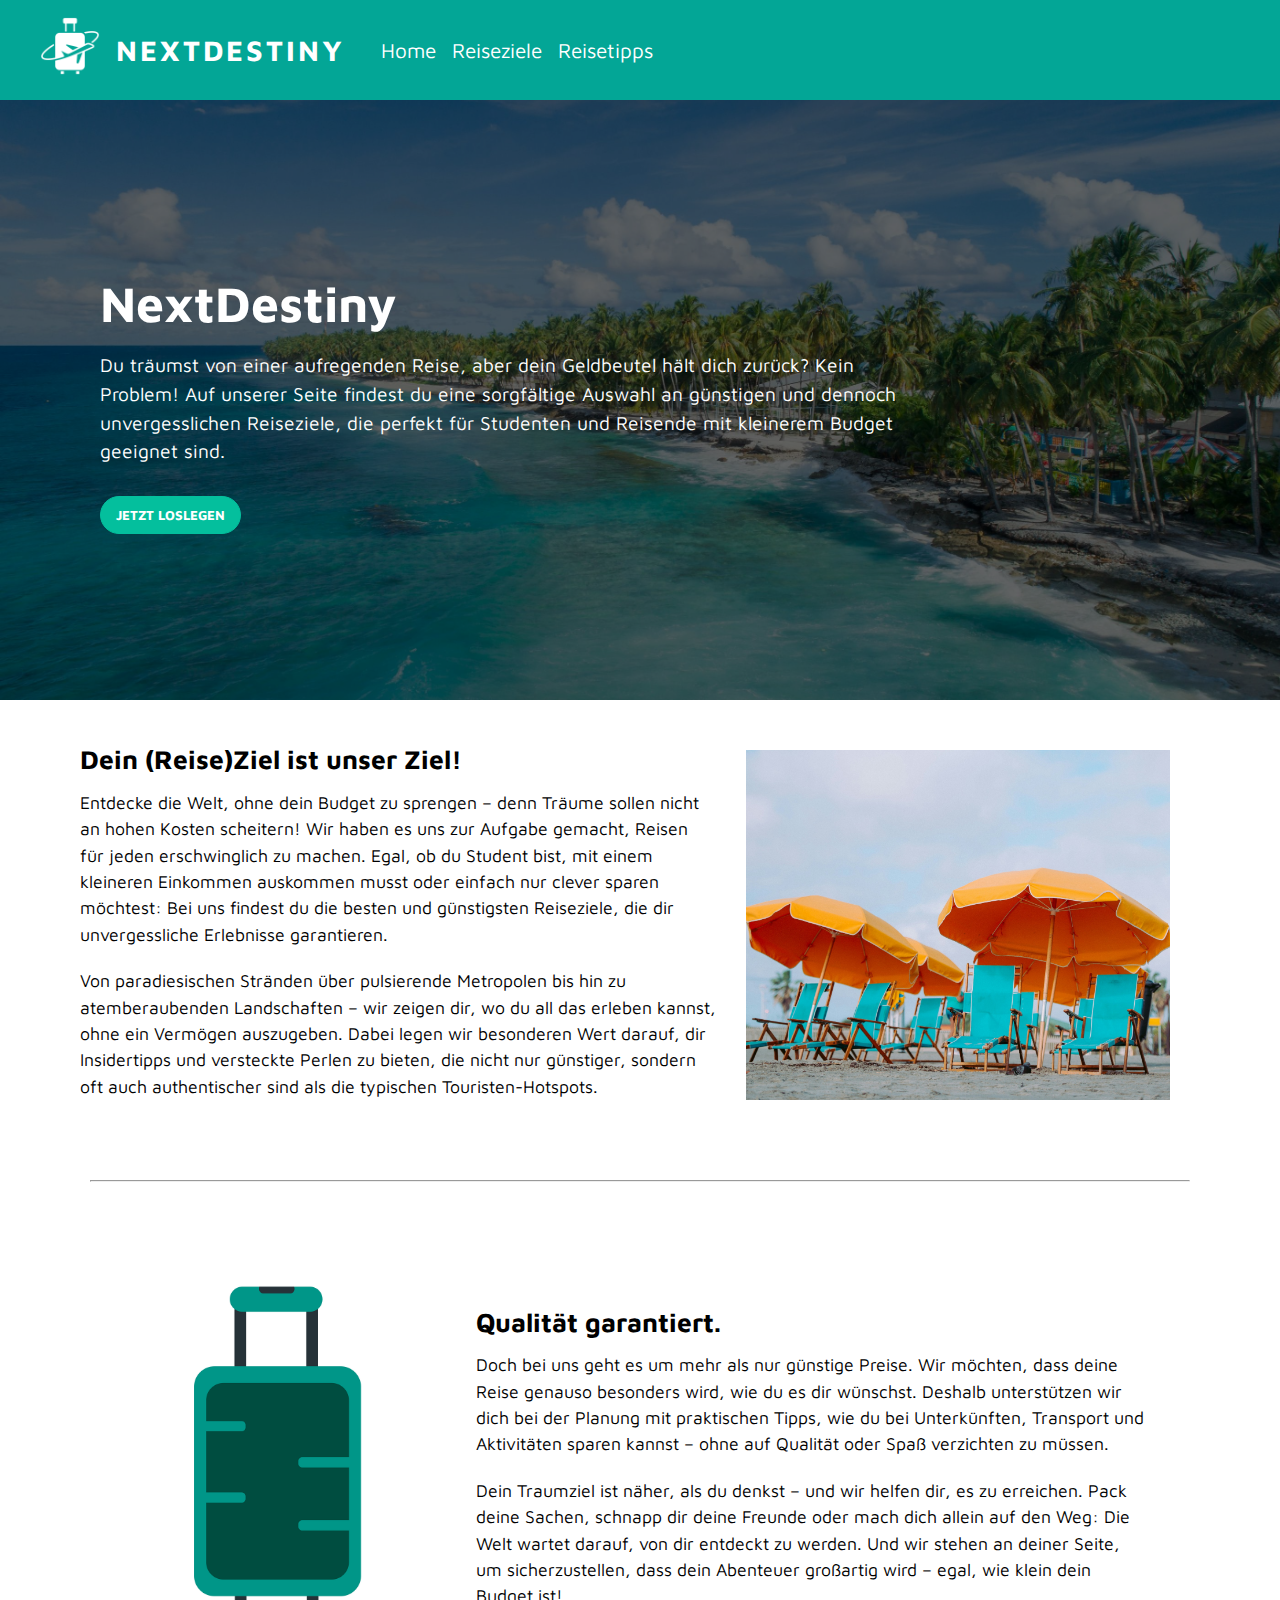
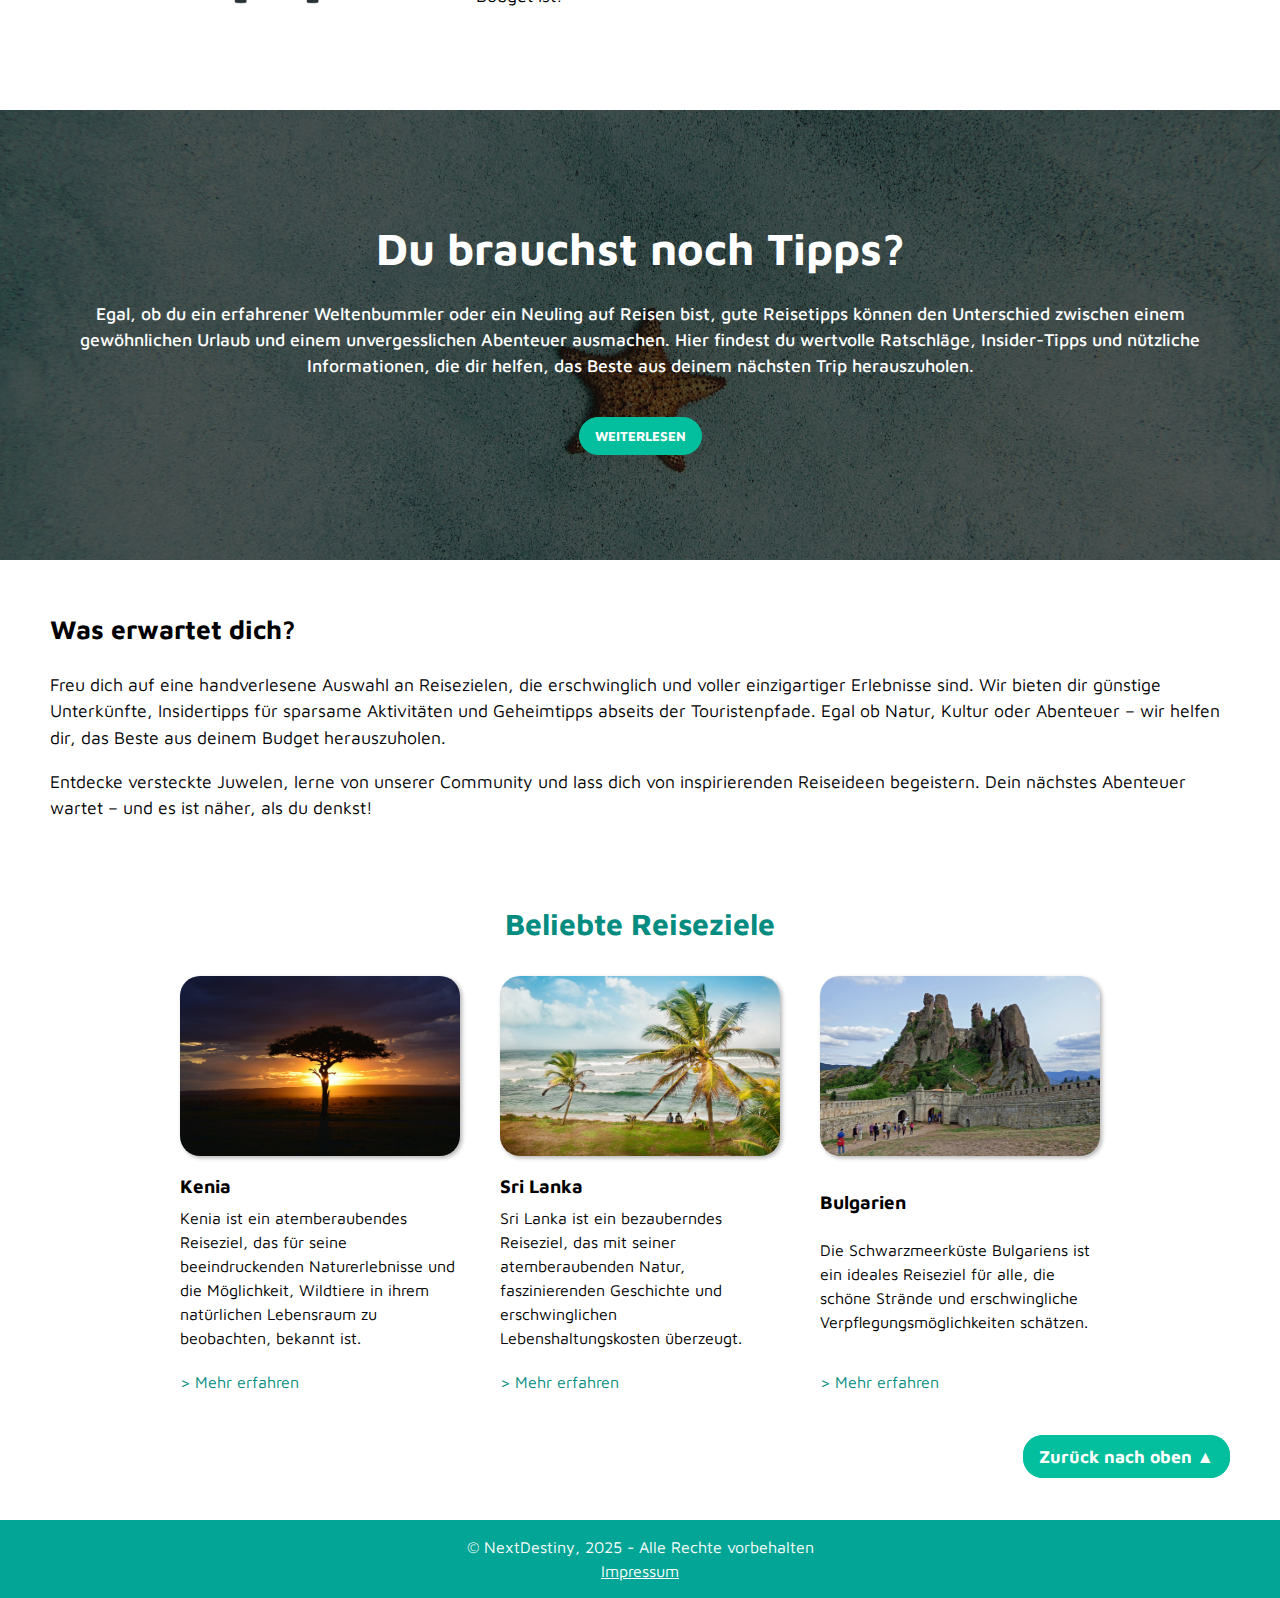
<file: index.html>
<!DOCTYPE html>
<html lang="de">
<head>
  <meta name="viewport" content="width=device-width, initial-scale=1.0">
  <meta charset="UTF-8">
  <link rel="icon" type="image/png" href="./img/favicon.png"> <!-- Favicon -->
  <link rel="stylesheet" href="./css/style.css">
  <link rel="stylesheet" href="./css/desktop_1000px.css">
  <link rel="stylesheet" href="./css/tablet.css">
  <link rel="stylesheet" href="./css/mobile.css">


  <title>NextDestiny</title>
</head>
<body>
  <header>

    <!-- Navigation -->
    <nav class="navbar" id="navbar">
      <div class="menu-toggle" id="mobile-menu">
        <span class="bar"></span>
        <span class="bar"></span>
        <span class="bar"></span>
      </div>
        <ul class="nav-list">
          <li><a href="./index.html"><img src="./img/logo.png" alt=""></a></li>
          <li class="name"><a href="./index.html">NextDestiny</a></li>
          <li><a href="./index.html">Home</a></li>
          <li><a href="./reiseziele.html">Reiseziele</a></li>
          <li><a href="./reisetipps.html">Reisetipps</a></li>
        </ul>
    </nav>


    <!-- Header-Banner -->
    <div class="header-image">
      <div class="background-img"></div>
      <div class="text">
        <h1>NextDestiny</h1>
        <p>Du träumst von einer aufregenden Reise, aber dein Geldbeutel hält dich zurück? Kein Problem! Auf unserer Seite findest du eine sorgfältige Auswahl an günstigen und dennoch unvergesslichen Reiseziele, die perfekt für Studenten und Reisende mit kleinerem Budget geeignet sind. </p>
        <button><a href="#about-1">Jetzt loslegen</a></button>
      </div>
    </div>

  </header>


  <!-- About -->
  <main>
    <section id="about-1">
        <div class="about-container">

          <div class="about-text">
            <h2>Dein (Reise)Ziel ist unser Ziel!</h2>
            <p>
              Entdecke die Welt, ohne dein Budget zu sprengen – denn Träume sollen nicht an hohen Kosten scheitern! Wir haben es uns zur Aufgabe gemacht, Reisen für jeden erschwinglich zu machen. Egal, ob du Student bist, mit einem kleineren Einkommen auskommen musst oder einfach nur clever sparen möchtest: Bei uns findest du die besten und günstigsten Reiseziele, die dir unvergessliche Erlebnisse garantieren.
            </p>

            <p>
              Von paradiesischen Stränden über pulsierende Metropolen bis hin zu atemberaubenden Landschaften – wir zeigen dir, wo du all das erleben kannst, ohne ein Vermögen auszugeben. Dabei legen wir besonderen Wert darauf, dir Insidertipps und versteckte Perlen zu bieten, die nicht nur günstiger, sondern oft auch authentischer sind als die typischen Touristen-Hotspots.
            </p>

          </div>
          <div class="about-img">
            <img src="./img/about-1.jpg" alt="Blick auf blaue Liegen und orangene Sonnenschirme, die im warmen Sand an einem Strand aufgestellt sind">
          </div>

        </div>
    </section>


    <hr>


    <section id="about-2">
      <div class="about-container">

        <div class="about-img">
          <img src="./img/about-img.png" alt="Illustration eines Reisekoffers">
        </div>

        <div class="about-text">
          <h2>Qualität garantiert.</h2>
          <p>
            Doch bei uns geht es um mehr als nur günstige Preise. Wir möchten, dass deine Reise genauso besonders wird, wie du es dir wünschst. Deshalb unterstützen wir dich bei der Planung mit praktischen Tipps, wie du bei Unterkünften, Transport und Aktivitäten sparen kannst – ohne auf Qualität oder Spaß verzichten zu müssen.
          </p>

          <p>
            Dein Traumziel ist näher, als du denkst – und wir helfen dir, es zu erreichen. Pack deine Sachen, schnapp dir deine Freunde oder mach dich allein auf den Weg: Die Welt wartet darauf, von dir entdeckt zu werden. Und wir stehen an deiner Seite, um sicherzustellen, dass dein Abenteuer großartig wird – egal, wie klein dein Budget ist!
          </p>
        </div>

      </div>
    </section>


    <!-- Tipps Banner -->
    <section id="tipps">
      <!-- Banner 2 -->
      <div class="tipps-image">
        <div class="tipps-background-img"></div>
        <div class="tipps-text">
          <h1>Du brauchst noch Tipps?</h1>
          <p>Egal, ob du ein erfahrener Weltenbummler oder ein Neuling auf Reisen bist, gute Reisetipps können den Unterschied zwischen einem gewöhnlichen Urlaub und einem unvergesslichen Abenteuer ausmachen. Hier findest du wertvolle Ratschläge, Insider-Tipps und nützliche Informationen, die dir helfen, das Beste aus deinem nächsten Trip herauszuholen. </p>
          <button><a href="./reisetipps.html">Weiterlesen</a></button>
        </div>
      </div>
    </section>


    <!-- Expectation Text -->
    <section id="expectation">
      <img src="./img/expectation-img.png" alt="Illustration einer Landkarte, auf der ein paar Punkte makiert sind">
      <div class="expectation-text">
        <h2>Was erwartet dich?</h2>
        <p>
          Freu dich auf eine handverlesene Auswahl an Reisezielen, die erschwinglich und voller einzigartiger Erlebnisse sind. Wir bieten dir günstige Unterkünfte, Insidertipps für sparsame Aktivitäten und Geheimtipps abseits der Touristenpfade. Egal ob Natur, Kultur oder Abenteuer – wir helfen dir, das Beste aus deinem Budget herauszuholen.
        </p>

        <p>
          Entdecke versteckte Juwelen, lerne von unserer Community und lass dich von inspirierenden Reiseideen begeistern. Dein nächstes Abenteuer wartet – und es ist näher, als du denkst!
        </p>
      </div>
    </section>


    <!-- Top Destinations -->
    <section id="top-destinations">
      <h2>Beliebte Reiseziele</h2>

      <div class="destinations">
        <div id="column1" class="column">
          <a href="./reiseziele.html#kenia"><img src="./img/destination-1.jpg" alt="Ein majestätischer Baum vor der atemberaubenden Kulisse eines kenianischen Sonnenuntergangs."></a>
          <h3>Kenia</h3>
          <p>Kenia ist ein atemberaubendes Reiseziel, das für seine beeindruckenden Naturerlebnisse und die Möglichkeit, Wildtiere in ihrem natürlichen Lebensraum zu beobachten, bekannt ist. </p>
          <a href="./reiseziele.html#kenia"> > Mehr erfahren</a>
        </div>

        <div id="column2" class="column">
          <a href="./reiseziele.html#sri-lanka"><img src="./img/destination-2.jpg" alt="Ein majestätischer Baum vor der atemberaubenden Kulisse eines kenianischen Sonnenuntergangs."></a>
          <h3>Sri Lanka</h3>
          <p>Sri Lanka ist ein bezauberndes Reiseziel, das mit seiner atemberaubenden Natur, faszinierenden Geschichte und erschwinglichen Lebenshaltungskosten überzeugt. </p>
          <a href="./reiseziele.html#sri-lanka"> > Mehr erfahren</a>
        </div>

        <div id="column3" class="column">
          <a href="./reiseziele.html#bulgarien"><img src="./img/destination-3.jpg" alt="Ein majestätischer Baum vor der atemberaubenden Kulisse eines kenianischen Sonnenuntergangs."></a>
          <h3>Bulgarien</h3>
          <p>Die Schwarzmeerküste Bulgariens ist ein ideales Reiseziel für alle, die schöne Strände und erschwingliche Verpflegungsmöglichkeiten schätzen.</p>
          <a href="./reiseziele.html#bulgarien"> > Mehr erfahren</a>
        </div>
      </div>

    </section>


    <!-- Back to Top Button -->
    <section id="back-to-top">
      <a href="#navbar">Zurück nach oben &#9650;</a>
    </section>

  </main>


  <!-- Footer -->
  <footer> &copy; NextDestiny, 2025 - Alle Rechte vorbehalten  
    <br>
    <a href="./impressum.html">Impressum</a> 
  </footer>


  <!-- Javascript Nav -->
  <script>
    document.addEventListener("DOMContentLoaded", function() {
      document.getElementById("mobile-menu").addEventListener("click", function() {
        document.querySelector(".nav-list").classList.toggle("active");
      })
    });

    document.querySelectorAll(".nav-list a").forEach(link => {
      link.addEventListener("click", function() {
        document.querySelector(".nav-list").classList.remove("active");
      })
    })
  </script>

</body>
</html>
</file>
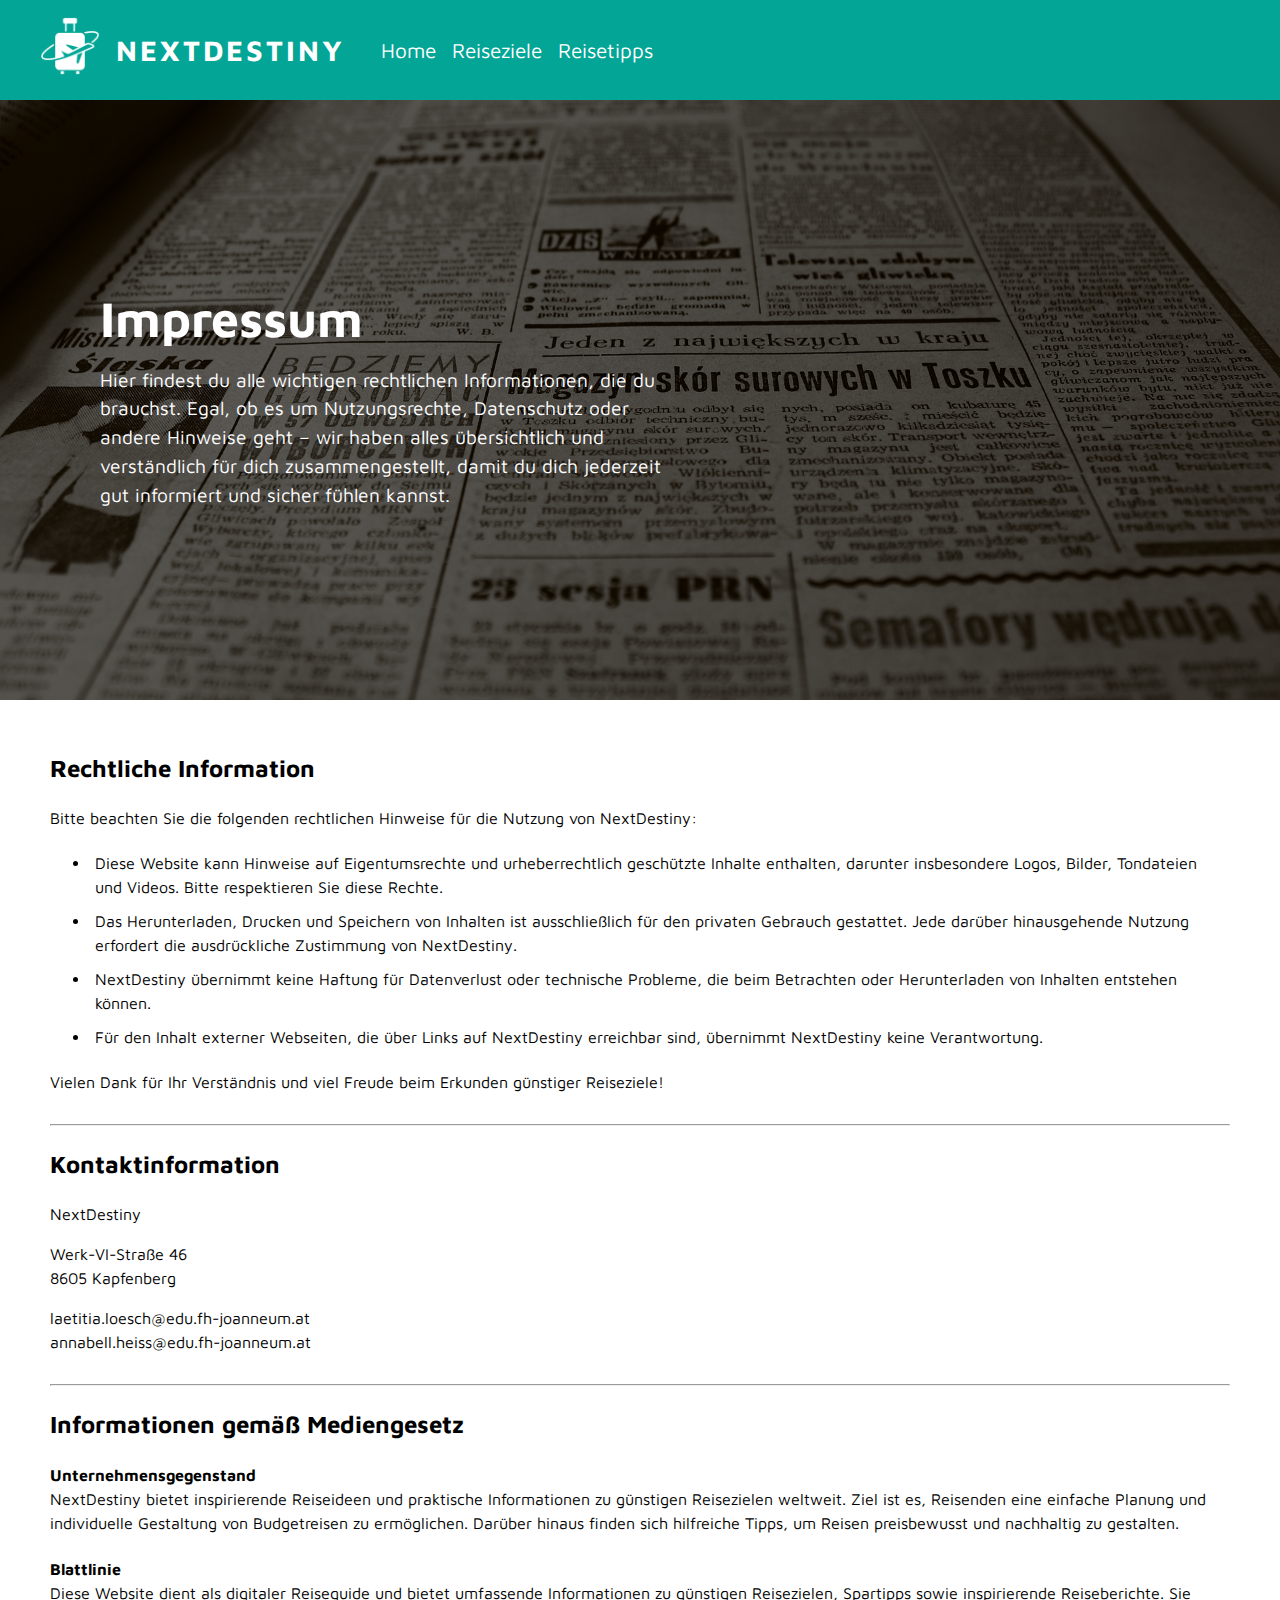
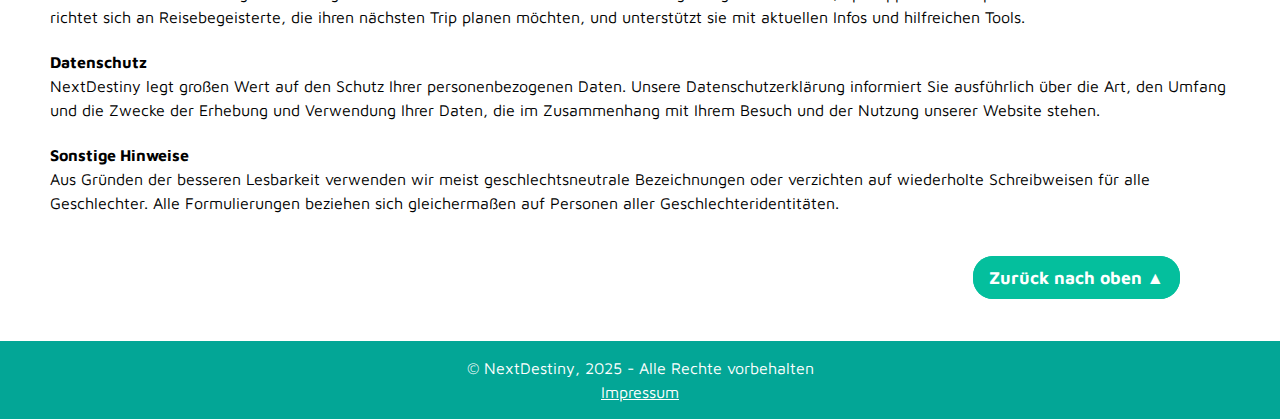
<file: impressum.html>
<!DOCTYPE html>
<html lang="de">
<head>
  <meta name="viewport" content="width=device-width, initial-scale=1.0">
  <meta charset="UTF-8">
  <link rel="icon" type="image/png" href="./img/favicon.png">
  <link rel="stylesheet" href="./css/impressum/style.css">
  <link rel="stylesheet" href="./css/impressum/tablet.css">
  <link rel="stylesheet" href="./css/impressum/mobile.css">

  <title>Impressum</title>
</head>
<body>
  <header>
    <!-- Navigation -->
    <nav class="navbar" id="navbar">
      <div class="menu-toggle" id="mobile-menu">
        <span class="bar"></span>
        <span class="bar"></span>
        <span class="bar"></span>
      </div>
        <ul class="nav-list">
          <li><a href="index.html"><img src="./img/logo.png" alt=""></a></li>
          <li class="name"><a href="./index.html">NextDestiny</a></li>
          <li><a href="./index.html">Home</a></li>
          <li><a href="./reiseziele.html">Reiseziele</a></li>
          <li><a href="./reisetipps.html">Reisetipps</a></li>
        </ul>
    </nav>

    
    <!-- Banner -->
    <div class="header-image">
      <div class="background-img"></div>
      <div class="text">
        <h1>Impressum</h1>
        <p>
          Hier findest du alle wichtigen rechtlichen Informationen, die du brauchst. Egal, ob es um Nutzungsrechte, Datenschutz oder andere Hinweise geht – wir haben alles übersichtlich und verständlich für dich zusammengestellt, damit du dich jederzeit gut informiert und sicher fühlen kannst.
        </p>
      </div>
    </div>

  </header>


  <main>
    <!-- Info-Feld -->
    <section id="info">
      <h2>Rechtliche Information</h2>
      <p>Bitte beachten Sie die folgenden rechtlichen Hinweise für die Nutzung von NextDestiny:
        <ul>
          <li>
            Diese Website kann Hinweise auf Eigentumsrechte und urheberrechtlich geschützte Inhalte enthalten, darunter insbesondere Logos, Bilder, Tondateien und Videos. Bitte respektieren Sie diese Rechte.
          </li>
          <li>
            Das Herunterladen, Drucken und Speichern von Inhalten ist ausschließlich für den privaten Gebrauch gestattet. Jede darüber hinausgehende Nutzung erfordert die ausdrückliche Zustimmung von NextDestiny.
          </li>
          <li>
            NextDestiny übernimmt keine Haftung für Datenverlust oder technische Probleme, die beim Betrachten oder Herunterladen von Inhalten entstehen können.
          </li>
          <li>
            Für den Inhalt externer Webseiten, die über Links auf NextDestiny erreichbar sind, übernimmt NextDestiny keine Verantwortung.
          </li>
        </ul>
        Vielen Dank für Ihr Verständnis und viel Freude beim Erkunden günstiger Reiseziele!
        </p>
    </section>

    <hr>

    <!-- Kontakt-Feld -->
    <section id="kontakt">
      <h2>Kontaktinformation</h2>
      <p>NextDestiny</p>
      <p>Werk-VI-Straße 46 <br> 8605 Kapfenberg</p>
      <p>
        laetitia.loesch@edu.fh-joanneum.at
        <br>
        annabell.heiss@edu.fh-joanneum.at
      </p>
    </section>

    <hr>

    <!-- Mediengestz-Feld -->
    <section id="mediengesetz">
      <h2>Informationen gemäß Mediengesetz</h2>
      <h4>Unternehmensgegenstand</h4>
      <p>
        NextDestiny bietet inspirierende Reiseideen und praktische Informationen zu günstigen Reisezielen weltweit. Ziel ist es, Reisenden eine einfache Planung und individuelle Gestaltung von Budgetreisen zu ermöglichen. Darüber hinaus finden sich hilfreiche Tipps, um Reisen preisbewusst und nachhaltig zu gestalten.
      </p>

      <h4>Blattlinie</h4>
      <p>
        Diese Website dient als digitaler Reiseguide und bietet umfassende Informationen zu günstigen Reisezielen, Spartipps sowie inspirierende Reiseberichte. Sie richtet sich an Reisebegeisterte, die ihren nächsten Trip planen möchten, und unterstützt sie mit aktuellen Infos und hilfreichen Tools.
      </p>

      <h4>Datenschutz</h4>
      <p>
        NextDestiny legt großen Wert auf den Schutz Ihrer personenbezogenen Daten. Unsere Datenschutzerklärung informiert Sie ausführlich über die Art, den Umfang und die Zwecke der Erhebung und Verwendung Ihrer Daten, die im Zusammenhang mit Ihrem Besuch und der Nutzung unserer Website stehen.
      </p>
  
      <h4>Sonstige Hinweise</h4>
      <p>
        Aus Gründen der besseren Lesbarkeit verwenden wir meist geschlechtsneutrale Bezeichnungen oder verzichten auf wiederholte Schreibweisen für alle Geschlechter. Alle Formulierungen beziehen sich gleichermaßen auf Personen aller Geschlechteridentitäten.
      </p>

    </section>

    <!-- Zurück nach Oben-Button-->
    <section id="back-to-top">
      <a href="#navbar">Zurück nach oben &#9650;</a>
    </section>

  </main>

  <!-- Footer -->
  <footer> &copy; NextDestiny, 2025 - Alle Rechte vorbehalten  
    <br>
    <a href="./impressum.html">Impressum</a> </footer>

  <script>
    document.addEventListener("DOMContentLoaded", function() {
      document.getElementById("mobile-menu").addEventListener("click", function() {
        document.querySelector(".nav-list").classList.toggle("active");
      })
    });

    document.querySelectorAll(".nav-list a").forEach(link => {
      link.addEventListener("click", function() {
        document.querySelector(".nav-list").classList.remove("active");
      })
    })

  </script>

</body>
</html>
</file>
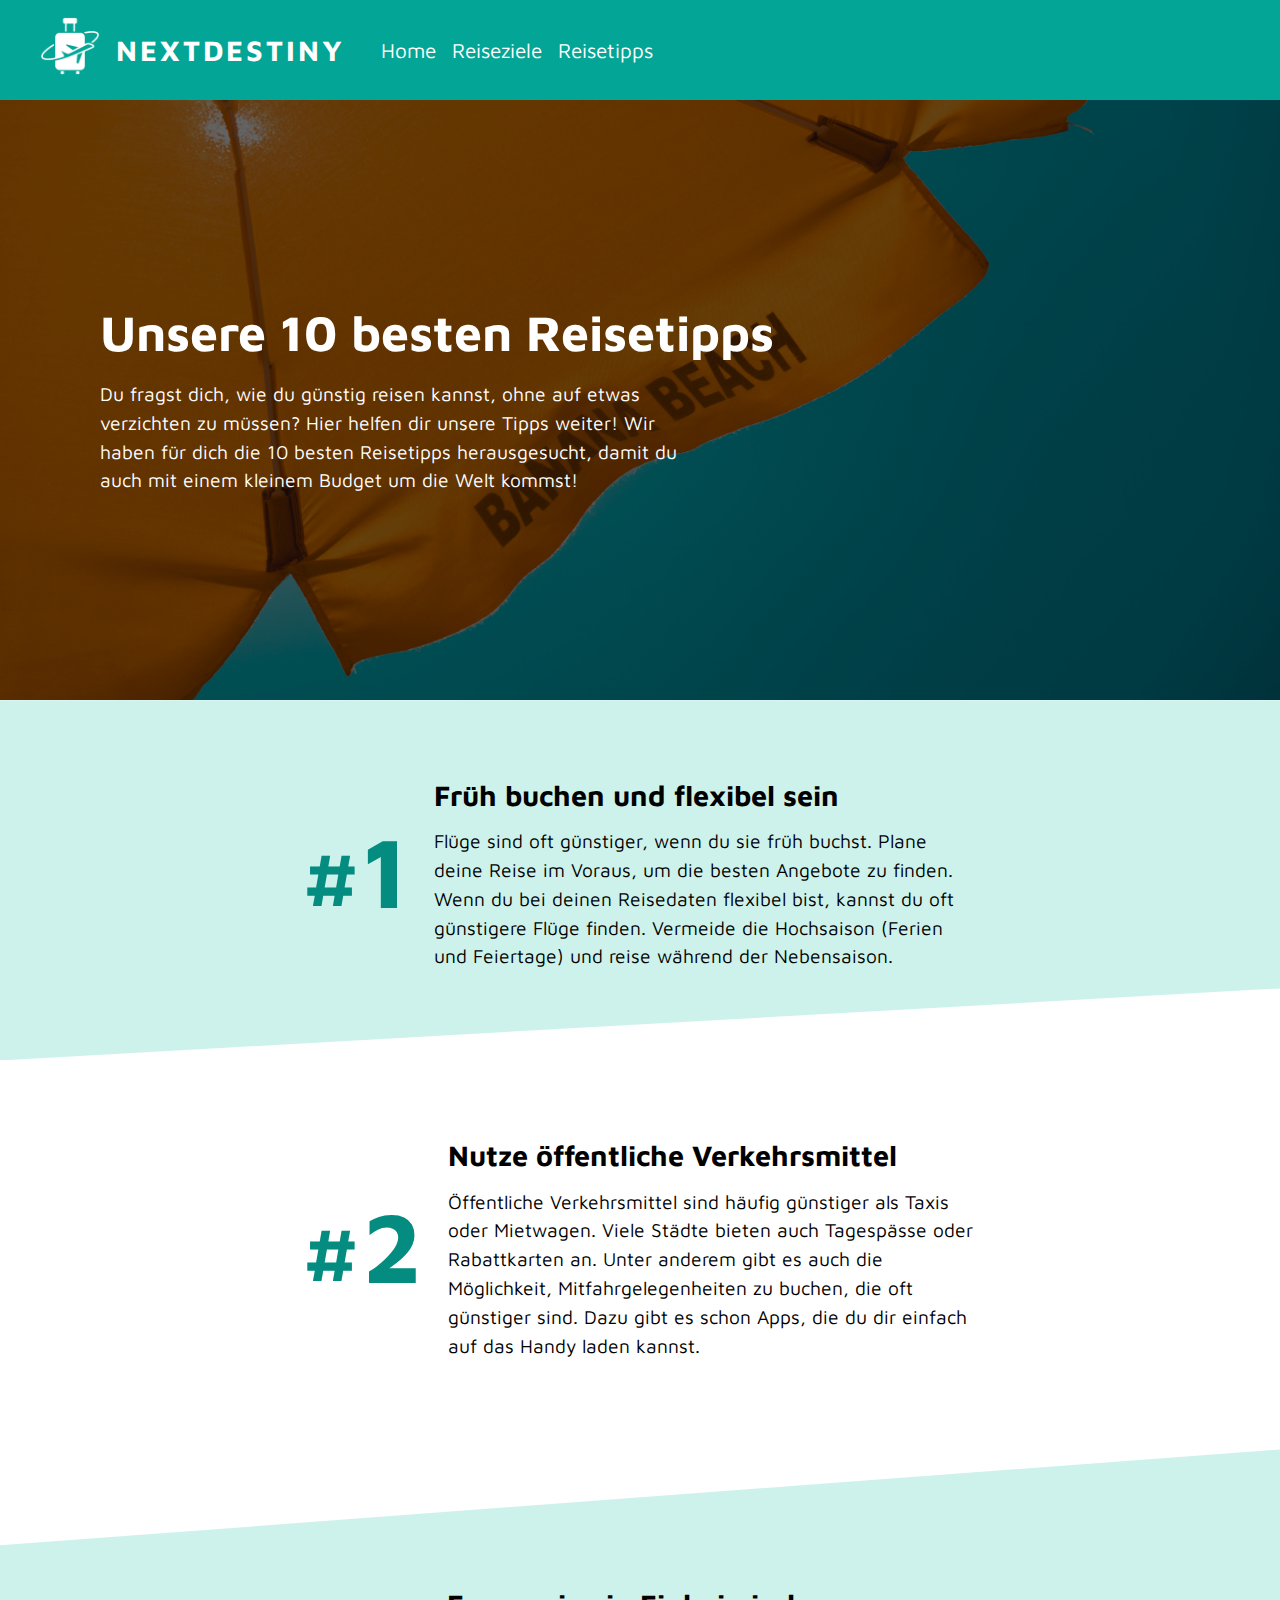
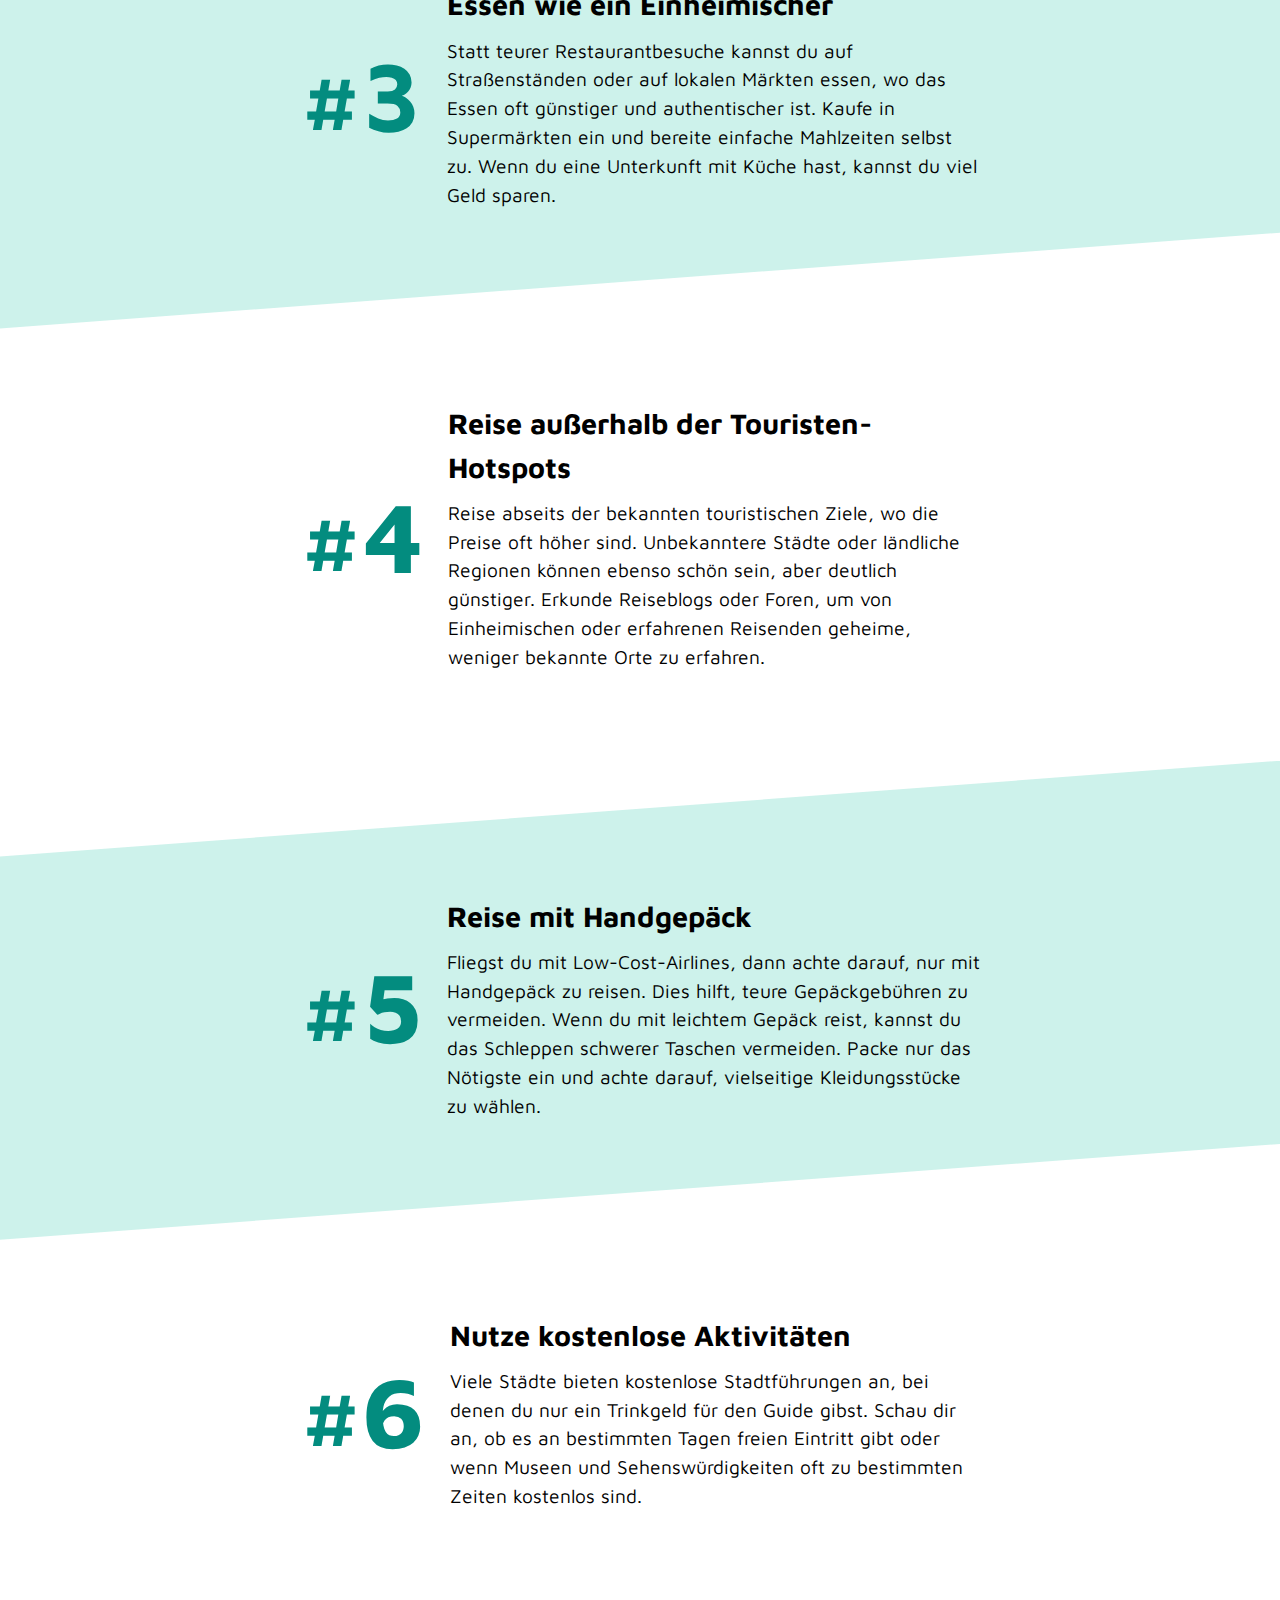
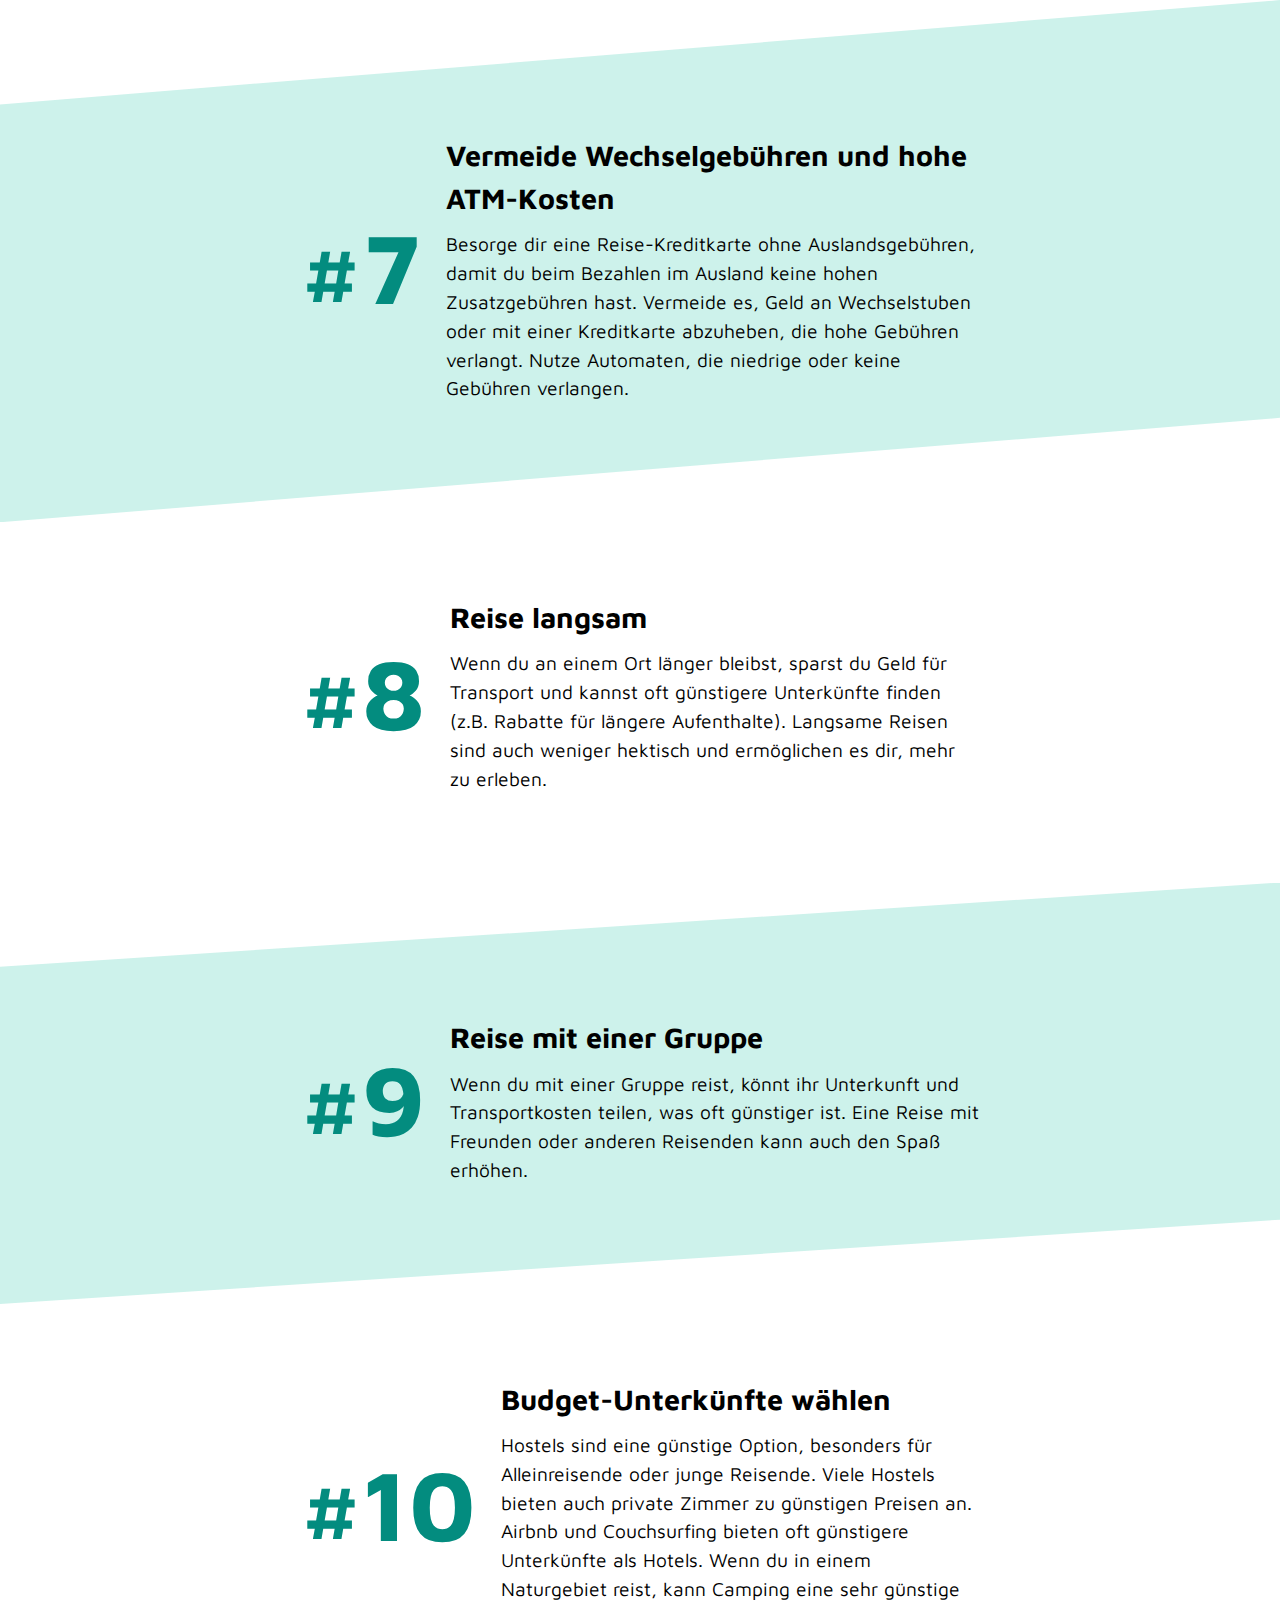
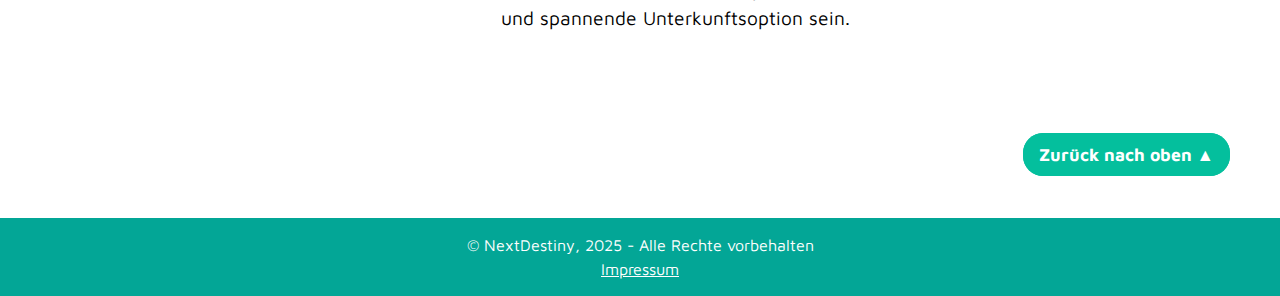
<file: reisetipps.html>
<!DOCTYPE html>
<html lang="de">
<head>
  <meta name="viewport" content="width=device-width, initial-scale=1.0">
  <meta charset="UTF-8">
  <link rel="icon" type="image/png" href="./img/favicon.png">
  <link rel="stylesheet" href="./css/reisetipps/style.css">
  <link rel="stylesheet" href="./css/reisetipps/tablet.css">
  <link rel="stylesheet" href="./css/reisetipps/mobile.css">

  <title>NextDestiny</title>
</head>
<body>
  <header>
    <!-- Navigation -->
    <nav class="navbar" id="navbar">
      <div class="menu-toggle" id="mobile-menu">
        <span class="bar"></span>
        <span class="bar"></span>
        <span class="bar"></span>
      </div>
      <ul class="nav-list">
        <li><a href="index.html"><img src="./img/logo.png" alt=""></a></li>
        <li class="name"><a href="index.html">NextDestiny</a></li>
        <li><a href="./index.html">Home</a></li>
        <li><a href="./reiseziele.html">Reiseziele</a></li>
        <li><a href="./reisetipps.html">Reisetipps</a></li>
      </ul>
    </nav>

    <!-- Banner -->
    <div class="header-image">
      <div class="background-img"></div>
      <div class="text">
        <h1>Unsere 10 besten Reisetipps</h1>
        <p>Du fragst dich, wie du günstig reisen kannst, ohne auf etwas verzichten zu müssen? Hier helfen dir unsere Tipps weiter! Wir haben für dich die 10 besten Reisetipps herausgesucht, damit du auch mit einem kleinem Budget um die Welt kommst! </p>
      </div>
    </div>

  </header>


  <main>

    <section class="tipp-v1">
      <div class="container">
        <div class="number">
          <h1>#1</h1>
        </div>
        <div class="tipp-text">
          <h2>Früh buchen und flexibel sein</h2>
          <p>Flüge sind oft günstiger, wenn du sie früh buchst. Plane deine Reise im Voraus, um die besten Angebote zu finden. Wenn du bei deinen Reisedaten flexibel bist, kannst du oft günstigere Flüge finden. Vermeide die Hochsaison (Ferien und Feiertage) und reise während der Nebensaison.</p>
        </div>
      </div>
    </section>


    <section class="tipp-v2">
      <div class="container">
        <div class="number">
          <h1>#2</h1>
        </div>
        <div class="tipp-text">
          <h2>Nutze öffentliche Verkehrsmittel</h2>
          <p>Öffentliche Verkehrsmittel sind häufig günstiger als Taxis oder Mietwagen. Viele Städte bieten auch Tagespässe oder Rabattkarten an. Unter anderem gibt es auch die Möglichkeit, Mitfahrgelegenheiten zu buchen, die oft günstiger sind. Dazu gibt es schon Apps, die du dir einfach auf das Handy laden kannst.</p>
        </div>
      </div>
    </section>

    <section class="tipp-v3">
      <div class="container">
        <div class="number">
          <h1>#3</h1>
        </div>
        <div class="tipp-text">
          <h2>Essen wie ein Einheimischer</h2>
          <p>Statt teurer Restaurantbesuche kannst du auf Straßenständen oder auf lokalen Märkten essen, wo das Essen oft günstiger und authentischer ist. Kaufe in Supermärkten ein und bereite einfache Mahlzeiten selbst zu. Wenn du eine Unterkunft mit Küche hast, kannst du viel Geld sparen.</p>
        </div>
      </div>
    </section>


    <section class="tipp-v2">
      <div class="container">
        <div class="number">
          <h1>#4</h1>
        </div>
        <div class="tipp-text">
          <h2>Reise außerhalb der Touristen-Hotspots</h2>
          <p>Reise abseits der bekannten touristischen Ziele, wo die Preise oft höher sind. Unbekanntere Städte oder ländliche Regionen können ebenso schön sein, aber deutlich günstiger. Erkunde Reiseblogs oder Foren, um von Einheimischen oder erfahrenen Reisenden geheime, weniger bekannte Orte zu erfahren.</p>
        </div>
      </div>
    </section>

    <section class="tipp-v3">
      <div class="container">
        <div class="number">
          <h1>#5</h1>
        </div>
        <div class="tipp-text">
          <h2> Reise mit Handgepäck</h2>
          <p>Fliegst du mit Low-Cost-Airlines, dann achte darauf, nur mit Handgepäck zu reisen. Dies hilft, teure Gepäckgebühren zu vermeiden. Wenn du mit leichtem Gepäck reist, kannst du das Schleppen schwerer Taschen vermeiden. Packe nur das Nötigste ein und achte darauf, vielseitige Kleidungsstücke zu wählen.</p>
        </div>
      </div>
    </section>


    <section class="tipp-v2">
      <div class="container">
        <div class="number">
          <h1>#6</h1>
        </div>
        <div class="tipp-text">
          <h2>Nutze kostenlose Aktivitäten</h2>
          <p>Viele Städte bieten kostenlose Stadtführungen an, bei denen du nur ein Trinkgeld für den Guide gibst. Schau dir an, ob es an bestimmten Tagen freien Eintritt gibt oder wenn Museen und Sehenswürdigkeiten oft zu bestimmten Zeiten kostenlos sind.</p>
        </div>
      </div>
    </section>


    <section class="tipp-v3">
      <div class="container">
        <div class="number">
          <h1>#7</h1>
        </div>
        <div class="tipp-text">
          <h2> Vermeide Wechselgebühren und hohe ATM-Kosten</h2>
          <p>Besorge dir eine Reise-Kreditkarte ohne Auslandsgebühren, damit du beim Bezahlen im Ausland keine hohen Zusatzgebühren hast. Vermeide es, Geld an Wechselstuben oder mit einer Kreditkarte abzuheben, die hohe Gebühren verlangt. Nutze Automaten, die niedrige oder keine Gebühren verlangen.</p>
        </div>
      </div>
    </section>

    <section class="tipp-v2">
      <div class="container">
        <div class="number">
          <h1>#8</h1>
        </div>
        <div class="tipp-text">
          <h2>Reise langsam</h2>
          <p>Wenn du an einem Ort länger bleibst, sparst du Geld für Transport und kannst oft günstigere Unterkünfte finden (z.B. Rabatte für längere Aufenthalte). Langsame Reisen sind auch weniger hektisch und ermöglichen es dir, mehr zu erleben.</p>
        </div>
      </div>
    </section>


    <section class="tipp-v3">
      <div class="container">
        <div class="number">
          <h1>#9</h1>
        </div>
        <div class="tipp-text">
          <h2> Reise mit einer Gruppe</h2>
          <p>Wenn du mit einer Gruppe reist, könnt ihr Unterkunft und Transportkosten teilen, was oft günstiger ist. Eine Reise mit Freunden oder anderen Reisenden kann auch den Spaß erhöhen.</p>
        </div>
      </div>
    </section>


    <section class="tipp-v2">
      <div class="container">
        <div class="number">
          <h1>#10</h1>
        </div>
        <div class="tipp-text">
          <h2>Budget-Unterkünfte wählen</h2>
          <p>Hostels sind eine günstige Option, besonders für Alleinreisende oder junge Reisende. Viele Hostels bieten auch private Zimmer zu günstigen Preisen an. Airbnb und Couchsurfing bieten oft günstigere Unterkünfte als Hotels. Wenn du in einem Naturgebiet reist, kann Camping eine sehr günstige und spannende Unterkunftsoption sein.</p>
        </div>
      </div>
    </section>

    <section id="back-to-top">
      <a href="#navbar">Zurück nach oben &#9650;</a>
    </section>

  </main>

  <footer> &copy; NextDestiny, 2025 - Alle Rechte vorbehalten  
    <br>
    <a href="./impressum.html">Impressum</a> 
  </footer>

  <script>
    document.addEventListener("DOMContentLoaded", function() {
      document.getElementById("mobile-menu").addEventListener("click", function() {
        document.querySelector(".nav-list").classList.toggle("active");
      })
    });

    document.querySelectorAll(".nav-list a").forEach(link => {
      link.addEventListener("click", function() {
        document.querySelector(".nav-list").classList.remove("active");
      })
    })
  </script>

</body>

</html>
</file>
<file: css/style.css>
@import url('https://fonts.googleapis.com/css2?family=Maven+Pro:wght@400..900&family=Raleway:ital,wght@0,100..900;1,100..900&family=Trispace:wght@100..800&display=swap');

html {
    scroll-behavior: smooth;
}

body {
    margin: 0;
    padding: 0;
    font-family: "Maven Pro", serif;
    line-height: 1.5;
}

/* Navigation ------------------------------------------------------------------------------------*/
.navbar {
    display: flex;
    justify-content: space-between;
    background-color: #03A696;
    box-shadow: 0 2px 4px rgba(0,0,0,0.1); /*Horizontal Versatz, Vertikaler Versatz, Unschärfe*/
}

.nav-list {
    list-style: none;
    display: flex;
    gap: 1rem;
    align-items: center;
    justify-content: center;
}

.nav-list img {
    width: 60px;
    height: 60px;
}

.nav-list li {
    list-style: none;
    font-size: 1.3em;
}

.nav-list li a {
    text-decoration: none;
    color: white;
}

.nav-list li a:hover {
    font-weight: bold;
    transition: 0.2s ease;
}

.nav-list .name {
    font-size: 1.8em;
    letter-spacing: 3px;
    padding-right: 20px;
    text-transform: uppercase;
    font-weight: bold;
}

.menu-toggle{
    display: none;
    flex-direction: column;
    cursor: pointer;
    padding: 20px;
    /* position: absolute;  Burger Menü Rechts*/
    /*right: 20px;          Burger Menü Rechts*/
    background-color: #03A696;
}

.menu-toggle .bar {
    background-color: white;
    height: 2.5px;
    width: 30px;
    margin: 3px 0;
}

/* Header-Banner ------------------------------------------------------------------------------------*/
.header-image {
    position: relative;
    width: 100%;
    height: 600px;
    display: flex;
    align-items: center; /* Vertikal zentrieren */
}

 .header-image p {
     width: 50%;
     font-size: 1.2em;
     margin: 10px 0;
 }

.background-img {
    background-image: url(../img/header2.jpg);
    filter: brightness(0.4);
    background-repeat: no-repeat;
    background-position: center;
    background-size: cover; /*Gesamte Bereich wird abgedeckt, Seitenverhältnis vom Bild wird beibehalten*/
    position: absolute;
    height: 100%;
    width: 100%;
    z-index: 1; /*Stapelreihenfolge -> Bild liegt unter dem Text*/
}

.text {
    position: relative; /*Element bleibt an der LayoutStelle*/
    color: white;
    z-index: 2; /*Stapelreihenfolge -> Text liegt auf dem Bild*/
    padding-left: 100px;
}

.text h1 {
    margin: 0;
    padding: 0;
    font-size: 50px;
}

.header-image button {
    margin-top: 20px;
    border: 1px solid #04BF9D;
    border-radius: 20px;
    padding: 10px 15px;
    background-color: #04BF9D ;
    cursor: pointer;
}

.header-image button:hover{
    background-color: #038C7F;
    border-color: #038C7F;
}

.header-image button a{
    text-decoration: none;
    color: white;
    font-family: "Maven Pro", serif;
    font-weight: bold;
    text-transform: uppercase;
}

/* Main ------------------------------------------------------------------------------------*/
/* About 1 ------------------------------------------------------------------------------------*/
#about-1 {
    justify-content: center; /* Zentriert den Inhalt horizontal */
    align-items: center; /* Zentriert den Inhalt vertikal */
    margin: 20px 200px;
}

#about-1 .about-container{
    display: flex;
    width: 100%;
    height: 100%;
}

#about-1 .about-text{
    width: 60%;
    display: flex;
    flex-direction: column; /*Ausrichtung vertikal*/
    justify-content: center; /* Vertikal zentrieren des Textes */
    font-size: 1.1em;
    padding: 20px 0;
}

#about-1 .about-text p {
    margin: 10px 0;
}

#about-1 .about-text h2 {
    margin: 0;
}

#about-1 .about-img {
    width: 40%;
    display: flex;
    align-items: center; /* Zentriert das Bild vertikal */
    justify-content: center;
    padding: 30px;
}

#about-1 img {
    width: 100%;
    height: 100%;
    object-fit: cover;
}

main hr {
    margin: 50px 200px;
    color: #04BF9D;
}

/* About 2 ------------------------------------------------------------------------------------*/
#about-2 {
    justify-content: center; /* Zentriert den Inhalt horizontal */
    align-items: center; /* Zentriert den Inhalt vertikal */
    margin: 20px 200px;
}

#about-2 .about-container {
    display: flex;
    width: 100%;
    height: 100%;
}

#about-2 .about-text {
    width: 60%;
    display: flex;
    flex-direction: column;
    justify-content: center; /* Vertikal zentrieren des Textes */
    font-size: 1.1em;
    padding: 20px 0;
}

#about-2 .about-text p {
    margin: 10px 0;
}

#about-2 .about-text h2 {
    margin: 0;
}

#about-2 .about-img {
    width: 40%;
    display: flex;
    align-items: center; /* Zentriert das Bild vertikal */
    justify-content: center;
    padding: 30px;
}

#about-2 img {
    width: 100%;
    height: 100%;
    object-fit: cover;
}

/* Tipps-Banner ------------------------------------------------------------------------------------*/
.tipps-image {
    position: relative;
    width: 100%;
    height: 450px;
    display: flex;
    align-items: center; /* Vertikal zentrieren */
    text-align: center;
}

.tipps-image p {
    font-size: 1.1em;
    padding: 0 350px;
    font-weight: 500;
}

.tipps-text {
    position: relative;
    color: white;
    z-index: 2;
}

.tipps-text h1 {
    margin: 0;
    padding: 0;
    font-size: 45px;
}

.tipps-background-img {
    background-image: url(../img/tipps-background.jpg);
    filter: brightness(0.4);
    background-repeat: no-repeat;
    background-position: center;
    background-size: cover;
    position: absolute;
    height: 100%;
    width: 100%;
    z-index: 1;
}

.tipps-image button {
    margin-top: 20px;
    border: 1px solid #04BF9D;
    border-radius: 20px;
    padding: 10px 15px;
    background-color: #04BF9D ;
    cursor: pointer;
}

.tipps-image button:hover {
    background-color: #038C7F;
    border-color: #038C7F;
}

.tipps-image button a {
    text-decoration: none;
    color: white;
    font-family: "Maven Pro", serif;
    font-weight: bold;
    text-transform: uppercase;
}

/* Expectation Text ------------------------------------------------------------------------------------*/
#expectation{
    display: flex;
    margin: 50px 200px 80px 200px;
}

#expectation .expectation-text {
    text-align: left;
    font-size: 1.1em;
}

#expectation img {
    width: 40%;
    height: 40%;
    margin-top: 50px;
    margin-right: 20px;
}

/* Top Destinations ------------------------------------------------------------------------------------*/
#top-destinations h2 {
    text-align: center;
    color: #038C7F;
    font-size: 30px;
    margin-bottom: 30px;
}

#top-destinations .destinations {
    display: flex;
    gap: 50px;
    justify-content: center;
}

#top-destinations .destinations img {
    width: 400px;
    height: 300px;
    border-radius: 20px;
    box-shadow: 2px 2px 4px rgba(0,0,0,0.3);
    transition: transform 0.3s ease-in-out;
}

#top-destinations .destinations img:hover {
    transform: translateY(-20px); /*Vertikal nach oben schieben*/
}

#top-destinations .destinations .column {
    width: 400px;
    display: flex;
    flex-direction: column;
    justify-content: space-between; /*Link auf gleicher Höhe*/
}

#top-destinations .destinations .column h3 {
    margin-top: 10px;
    margin-bottom: 0;
}

#top-destinations .destinations .column p {
    margin-top: 5px;
    margin-bottom: 20px;
}

#top-destinations .destinations .column a {
    color: #038C7F ;
    text-decoration: none;
}

#top-destinations .destinations .column a:hover {
    color:#04BF9D ;
    text-decoration-line: underline;
}

/* Back to Top Button ------------------------------------------------------------------------------------*/
#back-to-top {
    text-align: end;
    margin-right: 50px;
    margin-top: 20px;
}

#back-to-top a {
    text-decoration: none;
    color: white;
    font-weight: bold;
    font-size: 1.1em;
    border: 1px solid #04BF9D;
    border-radius: 20px;
    padding: 10px 15px;
    background-color: #04BF9D ;
    cursor: pointer;
}

#back-to-top a:hover {
    text-decoration-line: underline;
    background-color: #038C7F;
    border-color: #038C7F;
}

/* Footer ------------------------------------------------------------------------------------*/
footer {
    padding: 15px 0;
    margin-top: 50px;
    background-color:  #03A696;
    color: white;
    text-align: center;
}

footer a {
    color: #FFF;
}
</file>
<file: css/desktop_1000px.css>
@media (max-width: 1330px) {

    /* Header-Banner ---------------------------------------------------------------------------------------*/
    .header-image p {
        width: 70%;
    }

    /* About 1 ---------------------------------------------------------------------------------------*/
    #about-1 {
        margin: 20px 80px;
    }

    main hr {
        margin: 50px 90px;
    }

    /* About 2 ---------------------------------------------------------------------------------------*/
    #about-2 {
        margin: 20px 80px;
    }

    #about-2 .about-img {
        width: 30%;
    }

    /* Expectation ---------------------------------------------------------------------------------------*/
    #expectation {
        display: block;
        margin-left: 50px;
        margin-right: 50px;
    }

    #expectation .expectation-text {
        text-align: left;
    }

    #expectation img {
        display: none;
    }

    /* Top Destinations ---------------------------------------------------------------------------------------*/
    #top-destinations .destinations {
        gap: 40px;
    }

    #top-destinations .destinations img {
        width: 280px;
        height: 180px;
    }

    #top-destinations .destinations .column {
        width: 280px;
    }

    /* Tipps-Banner ---------------------------------------------------------------------------------------*/
    .tipps-image p {
        padding: 0 80px;
    }

    /* Back to top Button ---------------------------------------------------------------------------------------*/
    #back-to-top {
         margin-top: 50px;
     }
}
</file>
<file: css/tablet.css>
@media (max-width: 992px) {

    /* Navigation ------------------------------------------------------------------------------------*/
    .menu-toggle {
        display: flex;
        z-index: 10;
    }

    .nav-list {
        display: none; /*Menü vom Desktop ausblenden*/
        flex-direction: column;
        background-color: #03A696;
        position: absolute;
        top: 49px;
        right: 0;
        left: 0;
        padding: 20px;
        z-index: 9;
    }

    .nav-list .name {
        display: none;
    }

    .nav-list li {
        text-align: center;
        margin-bottom: 10px;
    }

    .nav-list li:last-child {
        border: none;
    }

    .nav-list.active {
        display: block;
    }

    .header-image p {
        width: 80%;
    }

    /* Main ------------------------------------------------------------------------------------------*/
    /* About 1 ---------------------------------------------------------------------------------------*/
    #about-1 {
        margin: 20px 100px;
    }

    #about-1 .about-text p {
        margin: 10px 0;
    }

    #about-1 .about-text h2 {
        margin: 0;
    }

    #about-1 .about-img {
        padding: 10px;
    }

    main hr {
        margin: 50px 100px;
    }

    /* About 2 ---------------------------------------------------------------------------------------*/
    #about-2 {
        margin: 20px;
    }

    #about-2 .about-text {
        width: 60%;
        display: flex;
        flex-direction: column;
        justify-content: center; /* Vertikal zentrieren des Textes */
        font-size: 1.1em;
        padding: 20px 0;
    }

    #about-2 .about-text p {
        margin: 10px 30px 10px 0;
    }

    #about-2 .about-img {
        width: 30%;
        display: flex;
        align-items: center; /* Zentriert das Bild vertikal */
        justify-content: center;
        padding: 10px;
    }

    #about-2 img {
        width: 100%;
        height: 100%;
        object-fit: cover;
    }

    /* Expectation Text ---------------------------------------------------------------------------------------*/
    #expectation {
        display: flex;
        margin-left: 50px;
        margin-right: 50px;
    }
    
    #expectation .expectation-text {
        text-align: left;
    }
    
    #expectation img {
        width: 40%;
        height: 80%;
        margin-top: 110px;
        margin-right: 20px;
    }

    /* Tipps-Banner ---------------------------------------------------------------------------------------*/
    .tipps-image {
        height: 400px;
    }

    .tipps-image p {
        padding: 0 100px;
    }

    .tipps-text h1 {
        font-size: 40px;
    }

    /* Top Destination ---------------------------------------------------------------------------------------*/
    #top-destinations h2 {
        text-align: center;
        color: #038C7F;
        font-size: 30px;
        margin-bottom: 30px;
    }

    #top-destinations .destinations {
        display: grid;
        grid-template-columns: 1fr 1fr;
        gap: 50px;
        margin: 0 50px;
    }

    #top-destinations #column1 {
        grid-column-start: 1;
        grid-column-end: 2;
        grid-row: 1;
    }

    #top-destinations #column2 {
        grid-column-start: 2;
        grid-column-end: 3;
        grid-row: 1;
    }

    #top-destinations #column3 {
        grid-column-start: 1;
        grid-column-end: 3;
        grid-row: 2;
    }

    #top-destinations .destinations img {
        width: 100%;
        height: auto;
        border-radius: 20px;
        box-shadow: 2px 2px 4px rgba(0,0,0,0.3);
    }

    #top-destinations .destinations .column {
        width: 100%;
        display: flex;
        flex-direction: column;
        justify-content: space-between; /*Link auf gleicher Höhe*/
    }

    #top-destinations .destinations .column h3 {
        margin-top: 10px;
        margin-bottom: 0;
    }

    #top-destinations .destinations .column p {
        margin-top: 5px;
        margin-bottom: 20px;
    }

    #top-destinations .destinations .column a {
        color: #038C7F ;
        text-decoration: none;

    }

    #top-destinations .destinations .column a:hover{
        color:#04BF9D ;
        text-decoration-line: underline;
    }

    /* Back to Top Button ---------------------------------------------------------------------------------------*/
    #back-to-top {
        text-align: end;
        margin-right: 50px;
        margin-top: 20px;
    }

    #back-to-top {
        text-align: end;
        margin-right: 30px;
        margin-top: 20px;
    }

    #back-to-top a {
        font-size: 1.0em;
    }
    
}
</file>
<file: css/mobile.css>
@media (max-width: 768px) {

    /* Navigation ---------------------------------------------------------------------------------------*/
    .menu-toggle {
        display: flex;
        z-index: 10;
    }

    .nav-list {
        display: none; /*Menü vom Desktop ausblenden*/
        flex-direction: column;
        background-color: #03A696;
        position: absolute;
        top: 49px;
        right: 0;
        left: 0;
        padding: 20px;
        z-index: 9;
    }

    .nav-list .name {
        display: none;
    }

    .nav-list li {
        text-align: center;
        margin-bottom: 10px;
    }

    .nav-list li:last-child {
        border: none;
    }

    .nav-list.active {
        display: block;
    }

    /* Header-Banner ---------------------------------------------------------------------------------------*/
    .header-image {
        position: relative;
        width: 100%;
        height: 600px;
        display: flex;
        align-items: center;
    }

    .header-image p {
        width: 100%;
        font-size: 1.3em;
        margin: 10px 0;
        line-height: 1.4;
    }

    .background-img {
        background-image: url(../img/header2.jpg);
        filter: brightness(0.4);
        background-repeat: no-repeat;
        background-position: center;
        background-size: cover;
        position: absolute;
        height: 100%;
        width: 100%;
        z-index: 1;
    }

    .text {
        position: relative;
        color: white;
        z-index: 2;
        padding: 40px;
        text-align: center;
    }

    .text h1 {
        margin: 0;
        padding: 0;
        font-size: 55px;
    }

    .header-image button {
        margin-top: 30px;
        border: 1px solid #04BF9D;
        border-radius: 30px;
        padding: 15px 25px;
        background-color: #04BF9D ;
        cursor: pointer;
    }

    .header-image button:hover {
        background-color: #038C7F;
        border-color: #038C7F;
    }

    .header-image button a {
        text-decoration: none;
        color: white;
        font-family: "Maven Pro", serif;
        font-weight: bold;
        text-transform: uppercase;
        font-size: 1.1em;
    }

    /* About 1 ---------------------------------------------------------------------------------------*/
    #about-1 {
        margin: 50px;
    }

    #about-1 .about-container {
        display: flex;
        flex-direction: column;
        justify-content: center;
        align-items: center;
    }

    #about-1 .about-text {
        width: 100%;
        display: flex;
        flex-direction: column;
        justify-content: center; /* Vertikal zentrieren des Textes */
        font-size: 1.1em;
        padding: 0;
    }

    #about-1 .about-img {
        width: 80%;
        padding-top: 20px;
    }

    main hr {
        margin: 50px 50px;
    }

    /* About 2 ---------------------------------------------------------------------------------------*/
    #about-2 {
        margin: 50px;
    }

    #about-2 .about-text {
        width: 100%;
        display: flex;
        flex-direction: column;
        justify-content: center; /* Vertikal zentrieren des Textes */
        font-size: 1.1em;
        padding: 0;
    }

    #about-2 .about-img {
       display: none;
    }

    /* Tipps-Banner ---------------------------------------------------------------------------------------*/
    .tipps-image {
        position: relative;
        width: 100%;
        height: 580px;
        display: flex;
        align-items: center; /* Vertikal zentrieren */
        text-align: center;
    }

    .tipps-image p {
        font-size: 1.1em;
        padding: 0 50px;
        font-weight: 500;
    }

    .tipps-text {
        position: relative;
        color: white;
        z-index: 2;
    }

    .tipps-text h1 {
        margin: 0;
        padding: 0;
        font-size: 35px;
    }

    /* Expectation ---------------------------------------------------------------------------------------*/
    #expectation {
        display: block;
        margin-left: 50px;
        margin-right: 50px;
    }
    
    #expectation .expectation-text {
        text-align: left;
    }
    
    #expectation img {
        display: none;
    }

    /* Top Destinations ---------------------------------------------------------------------------------------*/
    #top-destinations .destinations {
        display: grid;
        grid-template-columns: 1fr;
        grid-template-rows: 1fr 1fr 1fr;
        gap: 50px;
        margin: 0 30px;
    }

    #top-destinations #column1 {
        grid-column-start: 1;
        grid-column-end: 1;
        grid-row: 1;
    }

    #top-destinations #column2 {
        grid-column-start: 1;
        grid-column-end: 1;
        grid-row: 2;
    }

    #top-destinations #column3 {
        grid-column-start: 1;
        grid-column-end: 1;
        grid-row: 3;
    }

    #top-destinations .destinations img {
        width: 100%;
        height: auto;
        border-radius: 20px;
        box-shadow: 2px 2px 4px rgba(0,0,0,0.3);
    }

    #top-destinations .destinations .column {
        width: 100%;
        display: flex;
        flex-direction: column;
        justify-content: space-between; /*Link auf gleicher Höhe*/
    }

    /* Back to Top Button ---------------------------------------------------------------------------------------*/
    #back-to-top {
        text-align: center;
        margin-right: 0;
        margin-top: 50px;
    }

    #back-to-top a {
        font-size: 1.0em;
        padding: 15px;
    }
}


@media(max-width: 400px) {

    .text {
        width: 100%;
        padding: 0 20px;
        margin: 0;
    }
}


@media(max-width: 360px) {

    .header-image .text {
        padding: 0 10px;
    }
}
</file>
<file: css/impressum/style.css>
@import url('https://fonts.googleapis.com/css2?family=Maven+Pro:wght@400..900&family=Raleway:ital,wght@0,100..900;1,100..900&family=Trispace:wght@100..800&display=swap');
html {
    scroll-behavior: smooth;
}

body {
    margin: 0;
    padding: 0;
    font-family: "Maven Pro", serif;
    line-height: 1.5;
}

/* Navigation ------------------------------------------------------------------------------------*/
.navbar {
    display: flex;
    justify-content: space-between;
    background-color: #03A696;
    box-shadow: 0 2px 4px rgba(0,0,0,0.1);
}

.nav-list {
    list-style: none;
    display: flex;
    gap: 1rem;
    align-items: center;
    justify-content: center;
}

.nav-list img {
    width: 60px;
    height: 60px;
}

.nav-list li {
    list-style: none;
    font-size: 1.3em;
}

.nav-list li a {
    text-decoration: none;
    color: white;
}

.nav-list li a:hover {
    font-weight: bold;
    transition: 0.2s ease;
}

.nav-list .name {
    font-size: 1.8em;
    letter-spacing: 3px;
    padding-right: 20px;
    text-transform: uppercase;
    font-weight: bold;
}

.menu-toggle{
    display: none;
    flex-direction: column;
    cursor: pointer;
    padding: 20px;
}

.menu-toggle .bar {
    background-color: white;
    height: 2.5px;
    width: 30px;
    margin: 3px 0;
}

/* Header-Banner --------------------------------------------------------------------------------*/
.header-image {
    position: relative;
    width: 100%;
    height: 600px;
    display: flex;
    align-items: center; /* Vertikal zentrieren */
}
.header-image p {
    width: 50%;
    font-size: 1.2em;
    margin: 10px 0;
}
.background-img {
    background-image: url(/img/headerbild-impressum.jpg);
    filter: brightness(0.4);
    background-repeat: no-repeat;
    background-position: center;
    background-size: cover;
    position: absolute;
    height: 100%;
    width: 100%;
    z-index: 1;
}

.text {
    position: relative;
    color: white;
    z-index: 2;
    padding-left: 100px;
}

.text h1 {
    margin: 0;
    padding: 0;
    font-size: 50px;
}

.header-image button {
    margin-top: 20px;
    border: 1px solid #04BF9D;
    border-radius: 20px;
    padding: 10px 15px;
    background-color: #04BF9D ;
    cursor: pointer;
}

.header-image button:hover {
    background-color: #038C7F;
    border-color: #038C7F;
}

.header-image button a {
    text-decoration: none;
    color: white;
    font-family: "Maven Pro", serif;
    font-weight: bold;
    text-transform: uppercase;
}

/* Main ---------------------------------------------------------------------------------------*/

main {
    margin: 50px;
}

h2 {
    margin-top: 20px;
}

h4 {
    margin-bottom: 0;
}

#info {
    margin-bottom: 30px;
}

#kontakt {
    margin-bottom: 30px;
}

#mediengesetz {
    margin-bottom: 50px;
}

#mediengesetz p {
    margin-top: 0;
}

#info li {
    padding: 5px;
}


/* Back to top Button ---------------------------------------------------------------------------------------*/
#back-to-top {
    text-align: end;
    margin-right: 50px;
    margin-top: 20px;
}

#back-to-top a {
    text-decoration: none;
    color: white;
    font-weight: bold;
    font-size: 1.1em;
    border: 1px solid #04BF9D;
    border-radius: 20px;
    padding: 10px 15px;
    background-color: #04BF9D ;
    cursor: pointer;
}

#back-to-top a:hover {
    text-decoration-line: underline;
    background-color: #038C7F;
    border-color: #038C7F;
}

/* Footer ---------------------------------------------------------------------------------------*/
footer {
    padding: 15px 0;
    margin-top: 50px;
    background-color:  #03A696;
    color: white;
    text-align: center;
}

footer a {
    color: #FFF;
}
</file>
<file: css/impressum/tablet.css>
@media (max-width: 992px){

    /* Navigation  ---------------------------------------------------------------------------------------*/
    .menu-toggle {
        display: flex;
        z-index: 10;
    }

    .nav-list {
        display: none; /*Menü vom Desktop ausblenden*/
        flex-direction: column;
        background-color: #03A696;
        position: absolute;
        top: 49px;
        right: 0;
        left: 0;
        padding: 20px;
        z-index: 9;
    }

    .nav-list .name {
        display: none;
    }

    .nav-list li {
        text-align: center;
        margin-bottom: 10px;
    }

    .nav-list li:last-child {
        border: none;
    }

    .nav-list.active {
        display: block;
    }

    /* Header-Banner ---------------------------------------------------------------------------------------*/
    .header-image p {
        width: 80%;
    }

    /* Back to Top Button ---------------------------------------------------------------------------------------*/
    #back-to-top {
        text-align: end;
        margin-right: 50px;
        margin-top: 20px;
    }

    #back-to-top {
        text-align: end;
        margin-right: 30px;
        margin-top: 20px;
    }

    #back-to-top a {
        font-size: 1.0em;
    }
    
}
</file>
<file: css/impressum/mobile.css>
@media (max-width: 768px){

    /* Navigation ---------------------------------------------------------------------------------------*/
    .menu-toggle {
        display: flex;
        z-index: 10;
    }

    .nav-list {
        display: none; /*Menü vom Desktop ausblenden*/
        flex-direction: column;
        background-color: #03A696;
        position: absolute;
        top: 49px;
        right: 0;
        left: 0;
        padding: 20px;
        z-index: 9;
    }

    .nav-list .name {
        display: none;
    }

    .nav-list li {
        text-align: center;
        margin-bottom: 10px;
    }

    .nav-list li:last-child {
        border: none;
    }

    .nav-list.active {
        display: block;
    }

    /* Header Banner ---------------------------------------------------------------------------------------*/
    .header-image {
        position: relative;
        width: 100%;
        height: 600px;
        display: flex;
        align-items: center;
    }

    .header-image p {
        width: 100%;
        font-size: 1.3em;
        margin: 10px 0;
        line-height: 1.4;
    }

    .header-image .text {
        position: relative;
        color: white;
        z-index: 2;
        padding: 40px;
        text-align: center;
    }

    .header-image.text h1 {
        margin: 0;
        padding: 0;
        font-size: 55px;
    }

    .header-image button {
        margin-top: 30px;
        border: 1px solid #04BF9D;
        border-radius: 30px;
        padding: 15px 25px;
        background-color: #04BF9D ;
        cursor: pointer;
    }

    .header-image button:hover {
        background-color: #038C7F;
        border-color: #038C7F;
    }

    .header-image button a {
        text-decoration: none;
        color: white;
        font-family: "Maven Pro", serif;
        font-weight: bold;
        text-transform: uppercase;
        font-size: 1.1em;
    }

    /* Back to top Button ---------------------------------------------------------------------------------------*/
    #back-to-top {
        text-align: center;
        margin-right: 0;
        margin-top: 50px;
    }

    #back-to-top a {
        font-size: 1.0em;
    }
}
</file>
<file: css/reisetipps/style.css>
@import url('https://fonts.googleapis.com/css2?family=Maven+Pro:wght@400..900&family=Raleway:ital,wght@0,100..900;1,100..900&family=Trispace:wght@100..800&display=swap');
html {
    scroll-behavior: smooth;
}

body {
    margin: 0;
    padding: 0;
    font-family: "Maven Pro", serif;
    line-height: 1.5;
}

/* Navigation ---------------------------------------------------------------------------------------*/
.navbar {
    display: flex;
    justify-content: space-between;
    background-color: #03A696;
    box-shadow: 0 2px 4px rgba(0,0,0,0.1);
}

.nav-list {
    list-style: none;
    display: flex;
    gap: 1rem;
    align-items: center;
    justify-content: center;
}

.nav-list img {
    width: 60px;
    height: 60px;
}

.nav-list li {
    list-style: none;
    font-size: 1.3em;
}

.nav-list li a {
    text-decoration: none;
    color: white;
}

.nav-list li a:hover {
    font-weight: bold;
    transition: 0.2s ease;
}

.nav-list .name {
    font-size: 1.8em;
    letter-spacing: 3px;
    padding-right: 20px;
    text-transform: uppercase;
    font-weight: bold;
}

.menu-toggle{
    display: none;
    flex-direction: column;
    cursor: pointer;
    padding: 20px;
}

.menu-toggle .bar {
    background-color: white;
    height: 2.5px;
    width: 30px;
    margin: 3px 0;
}

/* Header-Banner ---------------------------------------------------------------------------------------*/
.header-image {
    position: relative;
    width: 100%;
    height: 600px;
    display: flex;
    align-items: center; /* Vertikal zentrieren */
}

.header-image p {
    width: 50%;
    font-size: 1.2em;
    margin: 10px 0;
}

.background-img {
    background-image: url(../../img/headerbild-reisetipps.jpg);
    filter: brightness(0.4);
    background-repeat: no-repeat;
    background-position: center;
    background-size: cover;
    position: absolute;
    height: 100%;
    width: 100%;
    z-index: 1;
}

.text {
    position: relative;
    color: white;
    z-index: 2;
    padding-left: 100px;
}

.text h1 {
    margin: 0;
    padding: 0;
    font-size: 50px;
}

.text {
    position: relative;
    color: white;
    z-index: 2;
    padding-left: 100px;
}

.header-image button {
    margin-top: 20px;
    border: 1px solid #04BF9D;
    border-radius: 20px;
    padding: 10px 15px;
    background-color: #04BF9D ;
    cursor: pointer;
}

.header-image button:hover {
    background-color: #038C7F;
    border-color: #038C7F;
}

.header-image button a {
    text-decoration: none;
    color: white;
    font-family: "Maven Pro", serif;
    font-weight: bold;
    text-transform: uppercase;
}

/* Content ------------------------------------------------------------------------------------------*/
.tipp-v1 {
    justify-content: center;
    align-items: center;
}

.tipp-v1 .container {
    display: flex;
    padding: 50px 300px 70px 300px;
    background-color: rgb(4, 191, 157,0.2);
    clip-path: polygon(0 0, 100% 0, 100% 80%, 0 100%); /*rechts unten abschrägen*/
}

.tipp-v1 .container .number {
    display: flex;
    align-items: center;
    color: #038C7F;
}

.tipp-v1 .container .tipp-text {
    font-size: 1.2em;
    margin-left: 25px;
}

.tipp-v1 .container h1 {
    font-size: 100px;
    margin: 0;
}

.tipp-v1 .container h2 {
    margin-bottom: 0;
}

.tipp-v1 .container p {
    margin-top: 10px;
}

.tipp-v2 {
    justify-content: center;
    align-items: center;
}

.tipp-v2 .container {
    display: flex;
    padding: 50px 300px 70px 300px;
    background-color: white;
    clip-path: polygon(0 0, 100% 0, 100% 100%, 0 80%); /*links unten abschrägen*/
}

.tipp-v2 .container .number {
    display: flex;
    align-items: center;
    color: #038C7F;
}

.tipp-v2 .container .tipp-text {
    font-size: 1.2em;
    margin-left: 25px;
}

.tipp-v2 .container h1 {
    font-size: 100px;
    margin: 0;
}

.tipp-v2 .container h2 {
    margin-bottom: 0;
}

.tipp-v2 .container p {
    margin-top: 10px;
}

.tipp-v3 {
    justify-content: center;
    align-items: center;
}

.tipp-v3 .container {
    display: flex;
    padding: 110px 300px 100px 300px;
    background-color: rgb(4, 191, 157,0.2);
    clip-path: polygon(0 20%, 100% 0, 100% 80%, 0 100%); /*links oben abschrägen*/
}

.tipp-v3 .container .number {
    display: flex;
    align-items: center;
    color: #038C7F;
}

.tipp-v3 .container .tipp-text {
    font-size: 1.2em;
    margin-left: 25px;
}

.tipp-v3 .container h1 {
    font-size: 100px;
    margin: 0;

}

.tipp-v3 .container h2 {
    margin-bottom: 0;
}

.tipp-v3 .container p {
    margin-top: 10px;
}

/* Back to top Button ---------------------------------------------------------------------------------------*/
#back-to-top {
    text-align: end;
    margin-right: 50px;
    margin-top: 20px;
}

#back-to-top a {
    text-decoration: none;
    color: white;
    font-weight: bold;
    font-size: 1.1em;
    border: 1px solid #04BF9D;
    border-radius: 20px;
    padding: 10px 15px;
    background-color: #04BF9D ;
    cursor: pointer;
}

#back-to-top a:hover {
    text-decoration-line: underline;
    background-color: #038C7F;
    border-color: #038C7F;
}

/* Footer ---------------------------------------------------------------------------------------*/
footer {
    padding: 15px 0;
    margin-top: 50px;
    background-color:  #03A696;
    color: white;
    text-align: center;
}

footer a {
    color: #FFF;
}
</file>
<file: css/reisetipps/tablet.css>
@media (max-width: 992px){

    /* Navigation ---------------------------------------------------------------------------------------*/
    .menu-toggle {
        display: flex;
        z-index: 10;
    }

    .nav-list {
        display: none; /*Menü vom Desktop ausblenden*/
        flex-direction: column;
        background-color: #03A696;
        position: absolute;
        top: 49px;
        right: 0;
        left: 0;
        padding: 20px;
        z-index: 9;
    }

    .nav-list .name {
        display: none;
    }

    .nav-list li {
        text-align: center;
        margin-bottom: 10px;
    }

    .nav-list li:last-child {
        border: none;
    }

    .nav-list.active {
        display: block;
    }

    .header-image p {
        width: 80%;
    }

    /* Content ------------------------------------------------------------------------------------------*/
    .tipp-v1 .container {
        padding: 40px 150px 60px 150px;
    }

    .tipp-v1 .container .tipp-text {
        font-size: 1.1em;
    }

    .tipp-v1 .container h1 {
        font-size: 90px;
    }

    .tipp-v1 .container p {
        margin-top: 5px;
    }


    .tipp-v2 .container {
        padding: 20px 150px 27px 150px;
    }


    .tipp-v2 .container .tipp-text {
        font-size: 1.1em;
    }

    .tipp-v2 .container h1 {
        font-size: 90px;
        margin: 0;
    }

    .tipp-v3 .container {
        padding: 90px 150px 90px 150px;
    }

    .tipp-v3 .container .tipp-text {
        font-size: 1.1em;
        margin-left: 25px;
    }

    .tipp-v3 .container h1 {
        font-size: 90px;
        margin: 0;
    }

    /* Back to top Button ---------------------------------------------------------------------------------------*/
    #back-to-top{
        text-align: end;
        margin-right: 50px;
        margin-top: 20px;
    }

    #back-to-top {
        text-align: end;
        margin-right: 30px;
        margin-top: 20px;
    }

    #back-to-top a {
        font-size: 1.0em;
    }

}
</file>
<file: css/reisetipps/mobile.css>
@media (max-width: 768px){
    .menu-toggle{
        display: flex;
        z-index: 10;
    }

    .nav-list{
        display: none; /*Menü vom Desktop ausblenden*/
        flex-direction: column;
        background-color: #03A696;
        position: absolute;
        top: 49px;
        right: 0;
        left: 0;
        padding: 20px;
        z-index: 9;
    }

    .nav-list .name{
        display: none;
    }

    .nav-list li{
        text-align: center;
        margin-bottom: 10px;
    }

    .nav-list li:last-child{
        border: none;
    }

    .nav-list.active{
        display: block;
    }

    .header-image {
        position: relative;
        width: 100%;
        height: 600px;
        display: flex;
        align-items: center;
    }
    .header-image p {
        width: 100%;
        font-size: 1.3em;
        margin: 10px 0;
        line-height: 1.4;
    }
    .background-img {
        background-image: url(../../img/headerbild-reisetipps.jpg);
        filter: brightness(0.4);
        background-repeat: no-repeat;
        background-position: center;
        background-size: cover;
        position: absolute;
        height: 100%;
        width: 100%;
        z-index: 1;
    }
    .text{
        position: relative;
        color: white;
        z-index: 2;
        padding: 40px;
        text-align: center;
    }
    .text h1{
        margin: 0;
        padding: 0;
        font-size: 55px;
    }

    .header-image button{
        margin-top: 30px;
        border: 1px solid #04BF9D;
        border-radius: 30px;
        padding: 15px 25px;
        background-color: #04BF9D ;
        cursor: pointer;
    }

    .header-image button:hover{
        background-color: #038C7F;
        border-color: #038C7F;
    }

    .header-image button a{
        text-decoration: none;
        color: white;
        font-family: "Maven Pro", serif;
        font-weight: bold;
        text-transform: uppercase;
        font-size: 1.1em;

    }

    /* Content ------------------------------------------------------------------------------------------*/


    .tipp-v1 .container{
        padding: 30px 50px 70px 30px;
    }

    .tipp-v1 .container .tipp-text{
        font-size: 17px;
        margin-left: 25px;

    }

    .tipp-v1 .container h1{
        font-size: 80px;
        margin: 0;

    }

    .tipp-v2 .container{
        padding: 0 50px 45px 50px;
    }


    .tipp-v2 .container .tipp-text{
        font-size: 17px;
        margin-left: 25px;

    }

    .tipp-v2 .container h1{
        font-size: 80px;
        margin: 0;

    }

    .tipp-v3 .container{
        padding: 110px 50px 110px 50px;


    }

    .tipp-v3 .container .tipp-text{
        font-size: 17px;
        margin-left: 25px;

    }

    .tipp-v3 .container h1{
        font-size: 80px;
        margin: 0;
    }

    #back-to-top{
        text-align: center;
        margin-right: 0;
        margin-top: 50px;

    }
    #back-to-top a{
        font-size: 1.0em;
    }
}
</file>
